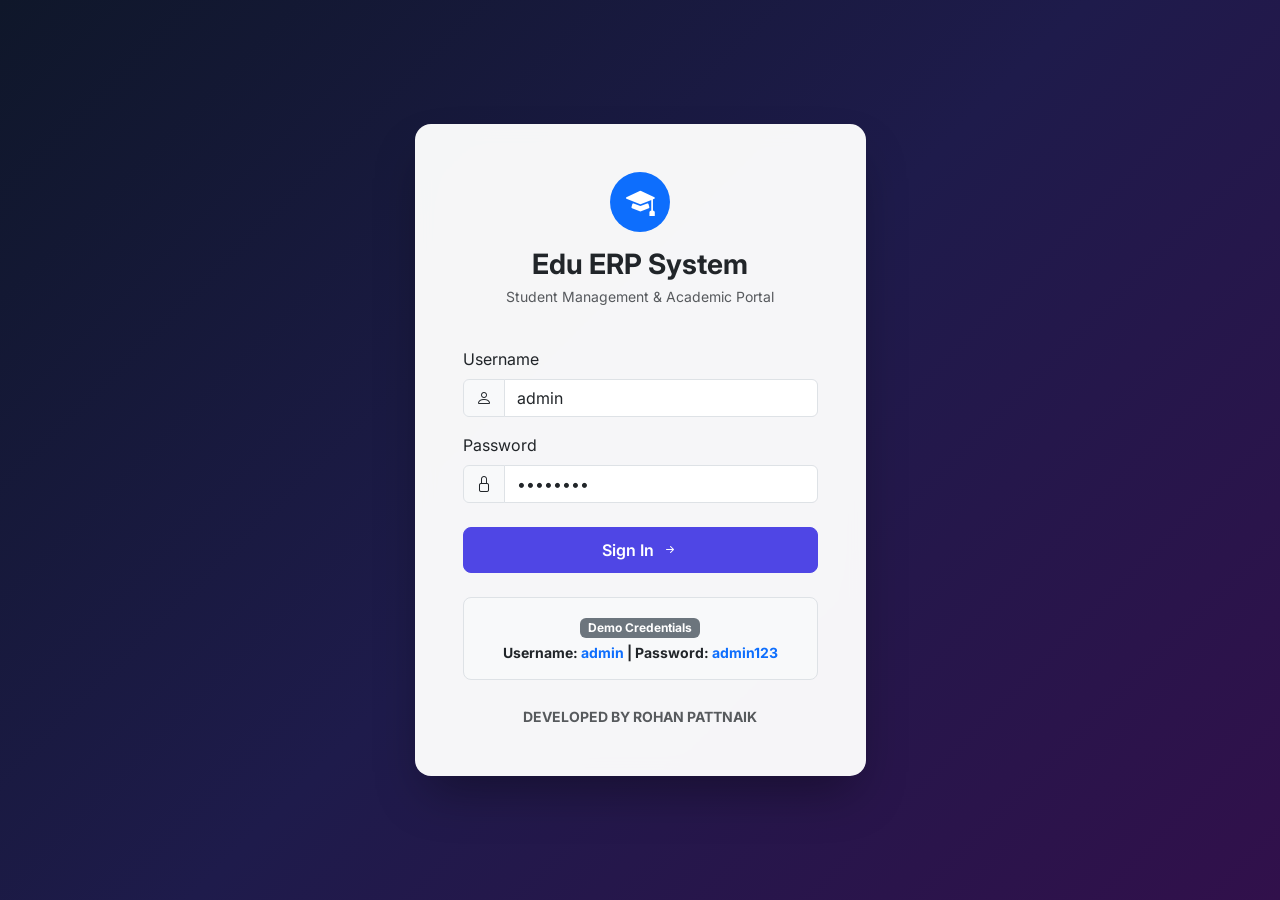
<file: index.html>
<!DOCTYPE html>
<html lang="en">
<head>
    <meta charset="UTF-8">
    <meta name="viewport" content="width=device-width, initial-scale=1.0">
    <title>Login - Edu ERP System</title>
    <!-- Bootstrap 5 CSS -->
    <link href="https://cdn.jsdelivr.net/npm/bootstrap@5.3.2/dist/css/bootstrap.min.css" rel="stylesheet">
    <!-- Bootstrap Icons -->
    <link href="https://cdn.jsdelivr.net/npm/bootstrap-icons@1.11.1/font/bootstrap-icons.css" rel="stylesheet">
    <!-- Custom CSS -->
    <link href="css/style.css" rel="stylesheet">
</head>
<body class="login-bg">

    <div class="container">
        <div class="row justify-content-center">
            <div class="col-md-6 col-lg-5">
                <div class="card login-card p-4 p-md-5">
                    
                    <div class="text-center mb-4">
                        <div class="bg-primary text-white rounded-circle d-inline-flex align-items-center justify-content-center mb-3" style="width: 60px; height: 60px; font-size: 1.8rem;">
                            <i class="bi bi-mortarboard-fill"></i>
                        </div>
                        <h3 class="fw-bold text-dark mb-1">Edu ERP System</h3>
                        <p class="text-muted small">Student Management & Academic Portal</p>
                    </div>

                    <div id="alertBox"></div>

                    <form id="loginForm">
                        <div class="mb-3">
                            <label for="username" class="form-label font-weight-semibold">Username</label>
                            <div class="input-group">
                                <span class="input-group-text bg-light"><i class="bi bi-person"></i></span>
                                <input type="text" class="form-control" id="username" placeholder="Enter username" required value="admin">
                            </div>
                        </div>

                        <div class="mb-4">
                            <label for="password" class="form-label font-weight-semibold">Password</label>
                            <div class="input-group">
                                <span class="input-group-text bg-light"><i class="bi bi-lock"></i></span>
                                <input type="password" class="form-control" id="password" placeholder="Enter password" required value="admin123">
                            </div>
                        </div>

                        <button type="submit" class="btn btn-primary-custom w-100 mb-3">
                            Sign In <i class="bi bi-arrow-right-short ms-1"></i>
                        </button>
                    </form>

                    <div class="bg-light p-3 rounded-3 text-center border mt-2">
                        <span class="badge bg-secondary mb-1">Demo Credentials</span>
                        <div class="small text-dark fw-bold">Username: <span class="text-primary">admin</span> | Password: <span class="text-primary">admin123</span></div>
                    </div>

                    <div class="text-center mt-4">
                        <small class="text-muted fw-bold">DEVELOPED BY ROHAN PATTNAIK</small>
                    </div>

                </div>
            </div>
        </div>
    </div>

    <!-- Scripts -->
    <script src="https://cdn.jsdelivr.net/npm/bootstrap@5.3.2/dist/js/bootstrap.bundle.min.js"></script>
    <script src="js/app.js"></script>
    <script>
        document.addEventListener('DOMContentLoaded', () => {
            if (sessionStorage.getItem('sms_user')) {
                window.location.href = 'dashboard.html';
            }

            document.getElementById('loginForm').addEventListener('submit', (e) => {
                e.preventDefault();
                const u = document.getElementById('username').value.trim();
                const p = document.getElementById('password').value.trim();

                if (u === 'admin' && p === 'admin123') {
                    sessionStorage.setItem('sms_user', JSON.stringify({ username: 'admin', name: 'Administrator', role: 'ADMIN' }));
                    window.location.href = 'dashboard.html';
                } else {
                    document.getElementById('alertBox').innerHTML = `
                        <div class="alert alert-danger alert-dismissible fade show text-center" role="alert">
                            <i class="bi bi-exclamation-triangle-fill me-2"></i>Invalid credentials! Use demo: admin / admin123
                            <button type="button" class="btn-close" data-bs-dismiss="alert"></button>
                        </div>
                    `;
                }
            });
        });
    </script>
</body>
</html>
</file>
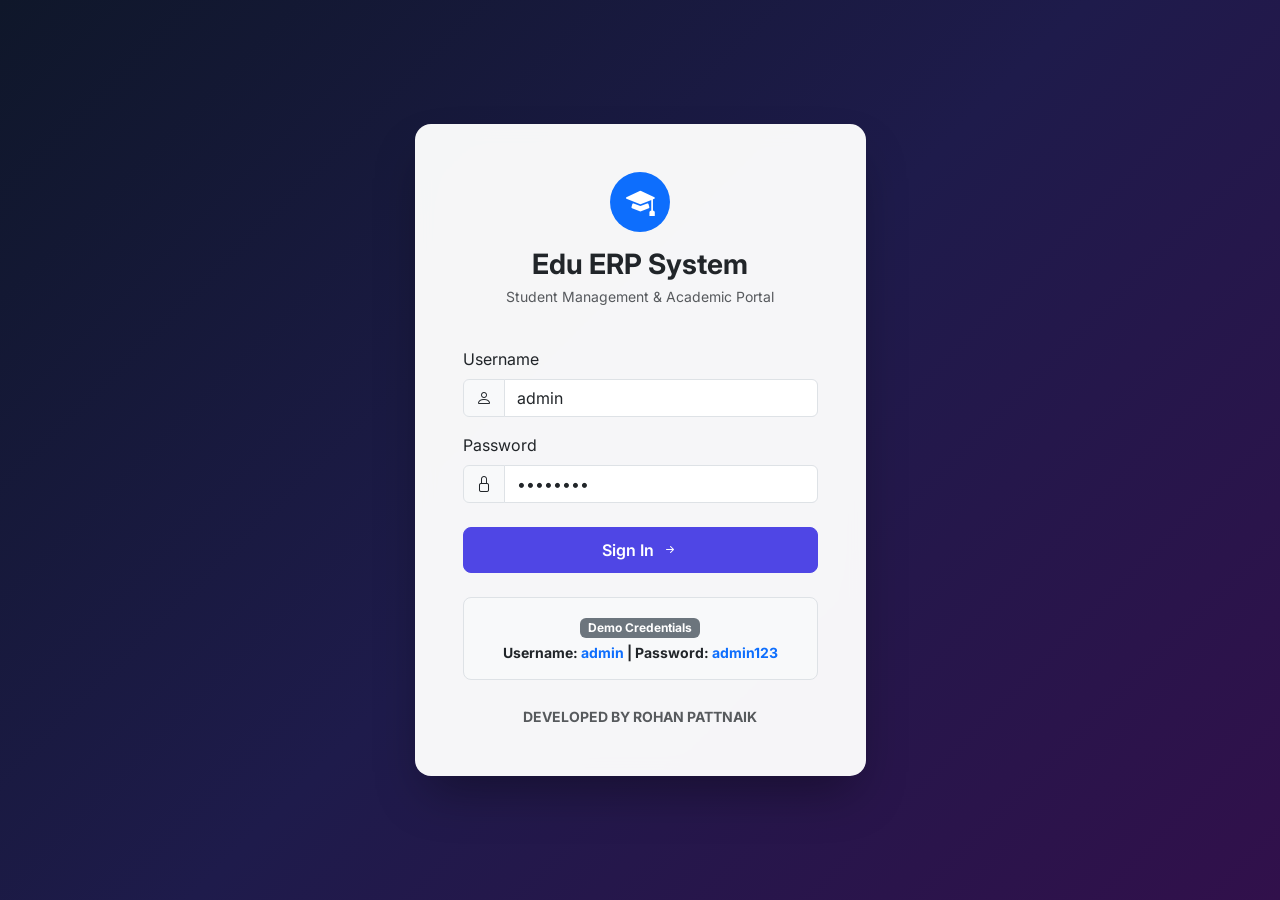
<file: dashboard.html>
<!DOCTYPE html>
<html lang="en">
<head>
    <meta charset="UTF-8">
    <meta name="viewport" content="width=device-width, initial-scale=1.0">
    <title>Dashboard - Edu ERP System</title>
    <!-- Bootstrap 5 CSS -->
    <link href="https://cdn.jsdelivr.net/npm/bootstrap@5.3.2/dist/css/bootstrap.min.css" rel="stylesheet">
    <!-- Bootstrap Icons -->
    <link href="https://cdn.jsdelivr.net/npm/bootstrap-icons@1.11.1/font/bootstrap-icons.css" rel="stylesheet">
    <!-- Custom CSS -->
    <link href="css/style.css" rel="stylesheet">
</head>
<body>

    <!-- Navbar -->
    <nav class="navbar navbar-expand-lg navbar-dark navbar-custom py-3">
        <div class="container">
            <a class="navbar-brand d-flex align-items-center" href="dashboard.html">
                <i class="bi bi-mortarboard-fill text-info me-2 fs-3"></i>
                <span>Edu ERP System</span>
            </a>
            <button class="navbar-toggler" type="button" data-bs-toggle="collapse" data-bs-target="#navbarNav">
                <span class="navbar-toggler-icon"></span>
            </button>
            <div class="collapse navbar-collapse" id="navbarNav">
                <ul class="navbar-nav me-auto ms-lg-4">
                    <li class="nav-item">
                        <a class="nav-link active px-3" href="dashboard.html">
                            <i class="bi bi-speedometer2 me-1"></i> Dashboard
                        </a>
                    </li>
                    <li class="nav-item">
                        <a class="nav-link px-3" href="students.html">
                            <i class="bi bi-people-fill me-1"></i> View Students
                        </a>
                    </li>
                    <li class="nav-item">
                        <a class="nav-link px-3" href="student-form.html">
                            <i class="bi bi-person-plus-fill me-1"></i> Add Student
                        </a>
                    </li>
                </ul>
                <div class="d-flex align-items-center text-white">
                    <div class="me-3 text-end d-none d-sm-block">
                        <div class="fw-bold" id="userName">Administrator</div>
                        <small class="text-info">ADMIN</small>
                    </div>
                    <button onclick="logout()" class="btn btn-outline-light btn-sm rounded-pill px-3">
                        <i class="bi bi-box-arrow-right me-1"></i> Logout
                    </button>
                </div>
            </div>
        </div>
    </nav>

    <!-- Main Content -->
    <div class="container main-content my-4">

        <!-- Welcome Banner -->
        <div class="p-4 mb-4 rounded-4 text-white shadow-sm" style="background: linear-gradient(135deg, #4f46e5 0%, #06b6d4 100%);">
            <div class="row align-items-center">
                <div class="col-md-8">
                    <h2 class="fw-bold mb-1">Welcome to Edu ERP System! 👋</h2>
                    <p class="mb-0 text-white-50">Here is the real-time academic overview of your enrolled students with 10.0 CGPA grading scale.</p>
                </div>
                <div class="col-md-4 text-md-end mt-3 mt-md-0">
                    <a href="student-form.html" class="btn btn-light text-primary fw-bold rounded-pill px-4 shadow-sm">
                        <i class="bi bi-plus-lg me-1"></i> Add New Student
                    </a>
                </div>
            </div>
        </div>

        <!-- Metrics Cards -->
        <div class="row g-4 mb-4">
            
            <div class="col-md-6 col-lg-3">
                <div class="card stat-card p-3 h-100">
                    <div class="d-flex align-items-center justify-content-between">
                        <div>
                            <span class="text-muted text-uppercase small fw-bold">Total Enrolled</span>
                            <h3 class="fw-bold my-1 text-dark" id="statTotal">0</h3>
                            <span class="text-success small fw-semibold"><i class="bi bi-graph-up-arrow"></i> Active Records</span>
                        </div>
                        <div class="icon-box bg-primary-subtle text-primary">
                            <i class="bi bi-people-fill"></i>
                        </div>
                    </div>
                </div>
            </div>

            <div class="col-md-6 col-lg-3">
                <div class="card stat-card p-3 h-100">
                    <div class="d-flex align-items-center justify-content-between">
                        <div>
                            <span class="text-muted text-uppercase small fw-bold">Average CGPA</span>
                            <h3 class="fw-bold my-1 text-dark" id="statAvgGpa">0.00 <span class="fs-6 text-muted">/ 10.0</span></h3>
                            <span class="text-info small fw-semibold"><i class="bi bi-award"></i> System Mean</span>
                        </div>
                        <div class="icon-box bg-info-subtle text-info">
                            <i class="bi bi-bar-chart-fill"></i>
                        </div>
                    </div>
                </div>
            </div>

            <div class="col-md-6 col-lg-3">
                <div class="card stat-card p-3 h-100">
                    <div class="d-flex align-items-center justify-content-between">
                        <div>
                            <span class="text-muted text-uppercase small fw-bold">Highest CGPA</span>
                            <h3 class="fw-bold my-1 text-dark" id="statMaxGpa">0.00 <span class="fs-6 text-muted">/ 10.0</span></h3>
                            <span class="text-success small fw-semibold"><i class="bi bi-trophy"></i> Top Performer</span>
                        </div>
                        <div class="icon-box bg-success-subtle text-success">
                            <i class="bi bi-star-fill"></i>
                        </div>
                    </div>
                </div>
            </div>

            <div class="col-md-6 col-lg-3">
                <div class="card stat-card p-3 h-100">
                    <div class="d-flex align-items-center justify-content-between">
                        <div>
                            <span class="text-muted text-uppercase small fw-bold">Departments</span>
                            <h3 class="fw-bold my-1 text-dark" id="statDepts">0</h3>
                            <span class="text-warning small fw-semibold"><i class="bi bi-building"></i> Academic Units</span>
                        </div>
                        <div class="icon-box bg-warning-subtle text-warning">
                            <i class="bi bi-journal-bookmark-fill"></i>
                        </div>
                    </div>
                </div>
            </div>

        </div>

        <!-- Recent Enrollments & Department Breakdown -->
        <div class="row g-4">

            <div class="col-lg-8">
                <div class="card custom-table-card p-4">
                    <div class="d-flex justify-content-between align-items-center mb-3">
                        <div>
                            <h5 class="fw-bold text-dark mb-0">Recent Enrollments</h5>
                            <small class="text-muted">Latest student additions</small>
                        </div>
                        <a href="students.html" class="btn btn-outline-primary btn-sm rounded-pill">
                            View All <i class="bi bi-arrow-right"></i>
                        </a>
                    </div>
                    
                    <div class="table-responsive">
                        <table class="table table-hover align-middle mb-0">
                            <thead>
                                <tr>
                                    <th>Code</th>
                                    <th>Student Name</th>
                                    <th>Department</th>
                                    <th>CGPA</th>
                                    <th>Action</th>
                                </tr>
                            </thead>
                            <tbody id="recentTableBody">
                                <!-- Populated dynamically -->
                            </tbody>
                        </table>
                    </div>
                </div>
            </div>

            <div class="col-lg-4">
                <div class="card custom-table-card p-4 h-100">
                    <h5 class="fw-bold text-dark mb-3">Department Share</h5>
                    <div class="list-group list-group-flush" id="deptList">
                        <!-- Populated dynamically -->
                    </div>

                    <div class="mt-4 p-3 bg-light rounded-3 border">
                        <h6 class="fw-bold text-dark mb-2"><i class="bi bi-cpu-fill text-info me-1"></i> Architecture Stack</h6>
                        <div class="d-flex flex-wrap gap-1">
                            <span class="badge bg-dark">Edu ERP Core</span>
                            <span class="badge bg-secondary">HTML5 / CSS3</span>
                            <span class="badge bg-primary">JavaScript ES6</span>
                            <span class="badge bg-info text-dark">Bootstrap 5</span>
                            <span class="badge bg-success">10 Point CGPA Scale</span>
                        </div>
                    </div>

                </div>
            </div>

        </div>

    </div>

    <!-- Footer -->
    <footer class="text-center">
        <div class="container">
            <p class="mb-0 fw-bold">DEVELOPED BY ROHAN PATTNAIK</p>
        </div>
    </footer>

    <!-- Scripts -->
    <script src="https://cdn.jsdelivr.net/npm/bootstrap@5.3.2/dist/js/bootstrap.bundle.min.js"></script>
    <script src="js/app.js"></script>
    <script>
        document.addEventListener('DOMContentLoaded', () => {
            checkAuth();
            renderDashboard();
        });

        function renderDashboard() {
            const students = getStudents();
            
            document.getElementById('statTotal').innerText = students.length;
            
            if (students.length > 0) {
                const totalGpa = students.reduce((acc, s) => acc + parseFloat(s.gpa), 0);
                const avgGpa = (totalGpa / students.length).toFixed(2);
                const maxGpa = Math.max(...students.map(s => parseFloat(s.gpa))).toFixed(2);
                
                document.getElementById('statAvgGpa').innerHTML = `${avgGpa} <span class="fs-6 text-muted">/ 10.0</span>`;
                document.getElementById('statMaxGpa').innerHTML = `${maxGpa} <span class="fs-6 text-muted">/ 10.0</span>`;
            }

            const depts = {};
            students.forEach(s => {
                depts[s.department] = (depts[s.department] || 0) + 1;
            });
            document.getElementById('statDepts').innerText = Object.keys(depts).length;

            const deptListHtml = Object.keys(depts).map(d => `
                <div class="list-group-item d-flex justify-content-between align-items-center px-0 py-3 border-bottom">
                    <div>
                        <i class="bi bi-folder2-open text-primary me-2"></i>
                        <span class="fw-medium">${d}</span>
                    </div>
                    <span class="badge bg-primary rounded-pill px-3 py-2">${depts[d]} Students</span>
                </div>
            `).join('');
            document.getElementById('deptList').innerHTML = deptListHtml || '<div class="text-muted">No records</div>';

            const recent = students.slice(0, 5);
            const recentHtml = recent.map(s => `
                <tr>
                    <td class="fw-bold text-primary">${s.code}</td>
                    <td>
                        <div class="fw-semibold">${s.firstName} ${s.lastName}</div>
                        <small class="text-muted">${s.email}</small>
                    </td>
                    <td><span class="badge badge-dept">${s.department}</span></td>
                    <td>
                        <span class="badge ${s.gpa >= 9.0 ? 'badge-gpa-high' : 'badge-gpa-mid'} px-2 py-1">${s.gpa}</span>
                    </td>
                    <td>
                        <a href="student-form.html?id=${s.id}" class="btn btn-sm btn-light text-primary">
                            <i class="bi bi-pencil-square"></i>
                        </a>
                    </td>
                </tr>
            `).join('');
            document.getElementById('recentTableBody').innerHTML = recentHtml || '<tr><td colspan="5" class="text-center">No students found</td></tr>';
        }
    </script>
</body>
</html>
</file>
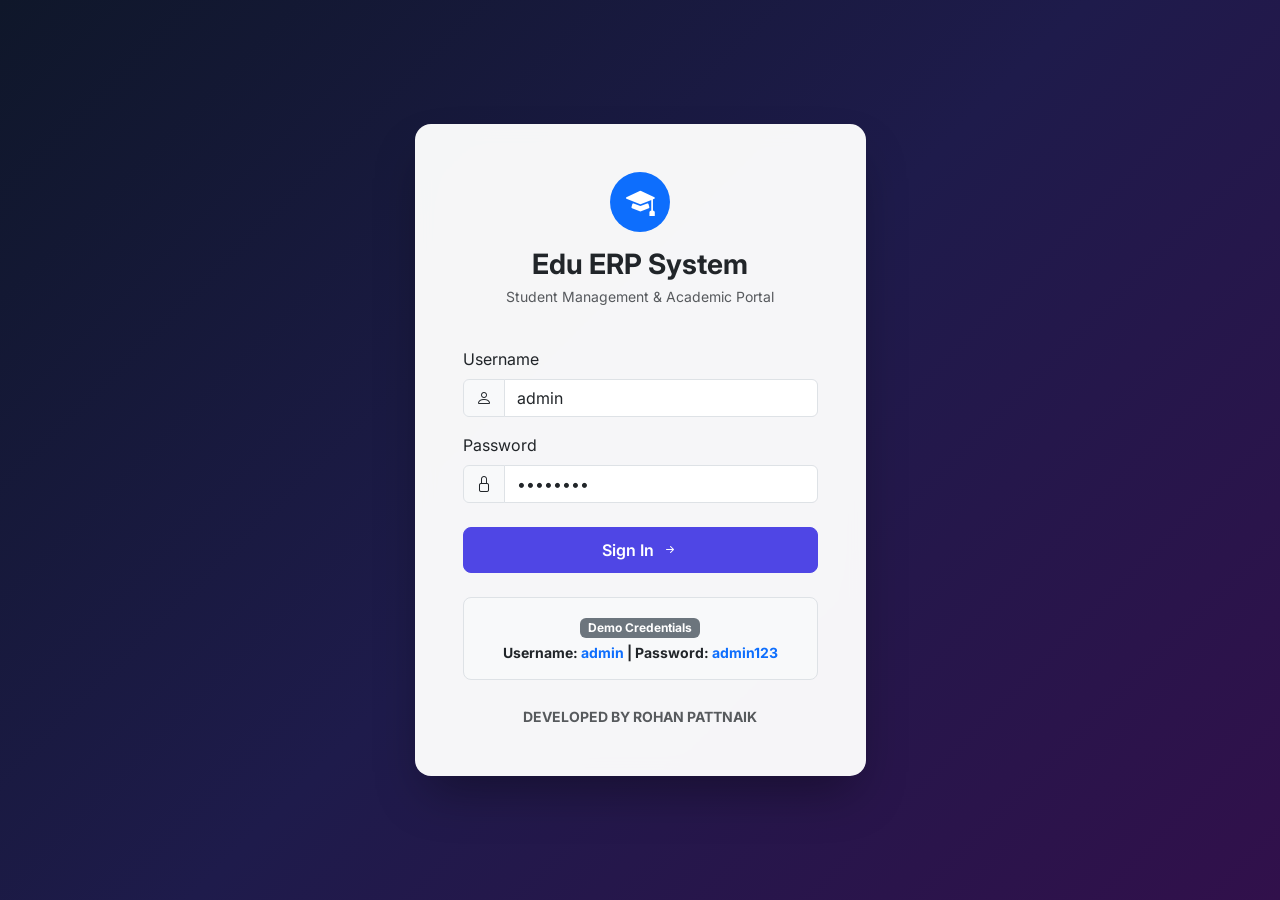
<file: students.html>
<!DOCTYPE html>
<html lang="en">
<head>
    <meta charset="UTF-8">
    <meta name="viewport" content="width=device-width, initial-scale=1.0">
    <title>Manage Students - Edu ERP System</title>
    <!-- Bootstrap 5 CSS -->
    <link href="https://cdn.jsdelivr.net/npm/bootstrap@5.3.2/dist/css/bootstrap.min.css" rel="stylesheet">
    <!-- Bootstrap Icons -->
    <link href="https://cdn.jsdelivr.net/npm/bootstrap-icons@1.11.1/font/bootstrap-icons.css" rel="stylesheet">
    <!-- Custom CSS -->
    <link href="css/style.css" rel="stylesheet">
</head>
<body>

    <!-- Navbar -->
    <nav class="navbar navbar-expand-lg navbar-dark navbar-custom py-3">
        <div class="container">
            <a class="navbar-brand d-flex align-items-center" href="dashboard.html">
                <i class="bi bi-mortarboard-fill text-info me-2 fs-3"></i>
                <span>Edu ERP System</span>
            </a>
            <button class="navbar-toggler" type="button" data-bs-toggle="collapse" data-bs-target="#navbarNav">
                <span class="navbar-toggler-icon"></span>
            </button>
            <div class="collapse navbar-collapse" id="navbarNav">
                <ul class="navbar-nav me-auto ms-lg-4">
                    <li class="nav-item">
                        <a class="nav-link px-3" href="dashboard.html">
                            <i class="bi bi-speedometer2 me-1"></i> Dashboard
                        </a>
                    </li>
                    <li class="nav-item">
                        <a class="nav-link active px-3" href="students.html">
                            <i class="bi bi-people-fill me-1"></i> View Students
                        </a>
                    </li>
                    <li class="nav-item">
                        <a class="nav-link px-3" href="student-form.html">
                            <i class="bi bi-person-plus-fill me-1"></i> Add Student
                        </a>
                    </li>
                </ul>
                <div class="d-flex align-items-center text-white">
                    <div class="me-3 text-end d-none d-sm-block">
                        <div class="fw-bold">Administrator</div>
                        <small class="text-info">ADMIN</small>
                    </div>
                    <button onclick="logout()" class="btn btn-outline-light btn-sm rounded-pill px-3">
                        <i class="bi bi-box-arrow-right me-1"></i> Logout
                    </button>
                </div>
            </div>
        </div>
    </nav>

    <!-- Main Content -->
    <div class="container main-content my-4">

        <div class="d-flex flex-column flex-md-row justify-content-between align-items-md-center mb-4 gap-3">
            <div>
                <h3 class="fw-bold text-dark mb-1"><i class="bi bi-people text-primary me-2"></i>Student Directory</h3>
                <p class="text-muted mb-0">View, search, update, and manage all student records (CGPA Scale: 10.0)</p>
            </div>
            <a href="student-form.html" class="btn btn-primary-custom shadow-sm">
                <i class="bi bi-person-plus-fill me-1"></i> Add New Student
            </a>
        </div>

        <div id="toastAlert"></div>

        <!-- Search Bar Card -->
        <div class="card border-0 shadow-sm rounded-4 mb-4 p-3 bg-white">
            <div class="row g-2 align-items-center">
                <div class="col-md-10">
                    <div class="input-group">
                        <span class="input-group-text bg-light border-end-0"><i class="bi bi-search text-muted"></i></span>
                        <input type="text" id="searchInput" class="form-control bg-light border-start-0" placeholder="Instant Search by name, code, department, or email..." oninput="handleSearch()">
                    </div>
                </div>
                <div class="col-md-2">
                    <button onclick="clearSearch()" class="btn btn-outline-secondary w-100">Clear</button>
                </div>
            </div>
        </div>

        <!-- Student Table Card -->
        <div class="card custom-table-card p-4">
            <div class="table-responsive">
                <table class="table table-hover align-middle mb-0">
                    <thead>
                        <tr>
                            <th>Student ID</th>
                            <th>Full Name</th>
                            <th>Contact Info</th>
                            <th>Department & Course</th>
                            <th>CGPA (Scale 10)</th>
                            <th>Enrollment</th>
                            <th class="text-end">Actions</th>
                        </tr>
                    </thead>
                    <tbody id="studentTableBody">
                        <!-- Rendered via JS -->
                    </tbody>
                </table>
            </div>
        </div>

    </div>

    <!-- Footer -->
    <footer class="text-center">
        <div class="container">
            <p class="mb-0 fw-bold">DEVELOPED BY ROHAN PATTNAIK</p>
        </div>
    </footer>

    <!-- Scripts -->
    <script src="https://cdn.jsdelivr.net/npm/bootstrap@5.3.2/dist/js/bootstrap.bundle.min.js"></script>
    <script src="js/app.js"></script>
    <script>
        document.addEventListener('DOMContentLoaded', () => {
            checkAuth();
            renderTable(getStudents());

            const urlParams = new URLSearchParams(window.location.search);
            if (urlParams.get('msg') === 'saved') {
                showAlert('Student record successfully saved to LocalStorage!', 'success');
            } else if (urlParams.get('msg') === 'deleted') {
                showAlert('Student record deleted.', 'warning');
            }
        });

        function renderTable(students) {
            const tbody = document.getElementById('studentTableBody');
            if (!students || students.length === 0) {
                tbody.innerHTML = `
                    <tr>
                        <td colspan="7" class="text-center py-5 text-muted">
                            <i class="bi bi-folder-x fs-1 d-block mb-2 text-secondary"></i>
                            No student records found.
                        </td>
                    </tr>
                `;
                return;
            }

            tbody.innerHTML = students.map(s => `
                <tr>
                    <td>
                        <span class="badge bg-dark px-2 py-1">${s.code}</span>
                    </td>
                    <td>
                        <div class="fw-bold text-dark">${s.firstName} ${s.lastName}</div>
                    </td>
                    <td>
                        <div class="small"><i class="bi bi-envelope text-muted me-1"></i>${s.email}</div>
                        <div class="small text-muted"><i class="bi bi-telephone me-1"></i>${s.phone}</div>
                    </td>
                    <td>
                        <span class="badge badge-dept mb-1">${s.department}</span>
                        <div class="small text-muted">${s.course}</div>
                    </td>
                    <td>
                        <span class="badge ${s.gpa >= 9.0 ? 'badge-gpa-high' : 'badge-gpa-mid'} px-2 py-1">${s.gpa} / 10</span>
                    </td>
                    <td>
                        <span class="small text-muted">${s.date}</span>
                    </td>
                    <td class="text-end">
                        <a href="student-form.html?id=${s.id}" class="btn btn-sm btn-outline-primary me-1">
                            <i class="bi bi-pencil-square"></i> Edit
                        </a>
                        <button onclick="handleDelete(${s.id}, '${s.firstName} ${s.lastName}')" class="btn btn-sm btn-outline-danger">
                            <i class="bi bi-trash"></i>
                        </button>
                    </td>
                </tr>
            `).join('');
        }

        function handleSearch() {
            const query = document.getElementById('searchInput').value;
            const filtered = searchStudents(query);
            renderTable(filtered);
        }

        function clearSearch() {
            document.getElementById('searchInput').value = '';
            renderTable(getStudents());
        }

        function handleDelete(id, name) {
            if (confirm(`Are you sure you want to delete ${name}?`)) {
                deleteStudent(id);
                renderTable(getStudents());
                showAlert(`Student ${name} deleted successfully!`, 'warning');
            }
        }

        function showAlert(message, type) {
            document.getElementById('toastAlert').innerHTML = `
                <div class="alert alert-${type} alert-dismissible fade show" role="alert">
                    <i class="bi bi-check-circle-fill me-2"></i>${message}
                    <button type="button" class="btn-close" data-bs-dismiss="alert"></button>
                </div>
            `;
            setTimeout(() => {
                const alertEl = document.querySelector('.alert');
                if (alertEl) alertEl.remove();
            }, 3000);
        }
    </script>
</body>
</html>
</file>
<file: css/style.css>
/* Custom Styling for Front-End Student Management System */
@import url('https://fonts.googleapis.com/css2?family=Inter:wght@300;400;500;600;700&display=swap');

:root {
    --primary-color: #4f46e5;
    --primary-hover: #4338ca;
    --secondary-color: #06b6d4;
    --dark-bg: #0f172a;
    --card-shadow: 0 10px 25px -5px rgba(0, 0, 0, 0.05), 0 8px 10px -6px rgba(0, 0, 0, 0.01);
    --border-radius: 12px;
}

body {
    font-family: 'Inter', -apple-system, BlinkMacSystemFont, sans-serif;
    background-color: #f8fafc;
    color: #334155;
    min-height: 100vh;
    display: flex;
    flex-direction: column;
}

.main-content {
    flex: 1;
}

/* Navbar Styling */
.navbar-custom {
    background: linear-gradient(135deg, #1e293b 0%, #0f172a 100%);
    box-shadow: 0 4px 12px rgba(0, 0, 0, 0.1);
}

.navbar-brand {
    font-weight: 700;
    font-size: 1.35rem;
    letter-spacing: -0.5px;
}

.nav-link {
    font-weight: 500;
    transition: all 0.2s ease;
}

.nav-link:hover {
    color: #38bdf8 !important;
}

.nav-link.active {
    color: #38bdf8 !important;
    border-bottom: 2px solid #38bdf8;
}

/* Card Styling */
.stat-card {
    border: none;
    border-radius: var(--border-radius);
    box-shadow: var(--card-shadow);
    transition: transform 0.25s ease, box-shadow 0.25s ease;
    background: #ffffff;
    overflow: hidden;
}

.stat-card:hover {
    transform: translateY(-4px);
    box-shadow: 0 20px 25px -5px rgba(0, 0, 0, 0.1), 0 8px 10px -6px rgba(0, 0, 0, 0.04);
}

.icon-box {
    width: 52px;
    height: 52px;
    border-radius: 12px;
    display: flex;
    align-items: center;
    justify-content: center;
    font-size: 1.5rem;
}

/* Login Page Styling */
.login-bg {
    background: linear-gradient(135deg, #0f172a 0%, #1e1b4b 50%, #31104b 100%);
    min-height: 100vh;
    display: flex;
    align-items: center;
    justify-content: center;
}

.login-card {
    border: none;
    border-radius: 16px;
    box-shadow: 0 25px 50px -12px rgba(0, 0, 0, 0.35);
    background: rgba(255, 255, 255, 0.96);
    backdrop-filter: blur(10px);
}

.btn-primary-custom {
    background-color: var(--primary-color);
    border-color: var(--primary-color);
    color: #fff;
    font-weight: 600;
    border-radius: 8px;
    padding: 10px 20px;
    transition: all 0.2s ease;
}

.btn-primary-custom:hover {
    background-color: var(--primary-hover);
    border-color: var(--primary-hover);
    transform: translateY(-1px);
}

/* Table Styling */
.custom-table-card {
    border: none;
    border-radius: var(--border-radius);
    box-shadow: var(--card-shadow);
    background: #fff;
}

.table thead th {
    background-color: #f1f5f9;
    color: #475569;
    font-weight: 600;
    text-transform: uppercase;
    font-size: 0.75rem;
    letter-spacing: 0.05em;
    border-bottom: 2px solid #e2e8f0;
    padding: 14px 16px;
}

.table tbody td {
    padding: 14px 16px;
    vertical-align: middle;
}

.table-hover tbody tr:hover {
    background-color: #f8fafc;
}

/* Badges */
.badge-dept {
    background-color: #e0e7ff;
    color: #4338ca;
    font-weight: 600;
    padding: 6px 12px;
    border-radius: 20px;
}

.badge-gpa-high {
    background-color: #dcfce7;
    color: #15803d;
    font-weight: 600;
}

.badge-gpa-mid {
    background-color: #fef9c3;
    color: #a16207;
    font-weight: 600;
}

/* Footer */
footer {
    background: #0f172a;
    color: #94a3b8;
    padding: 20px 0;
    margin-top: 40px;
    font-size: 0.875rem;
}
</file>
